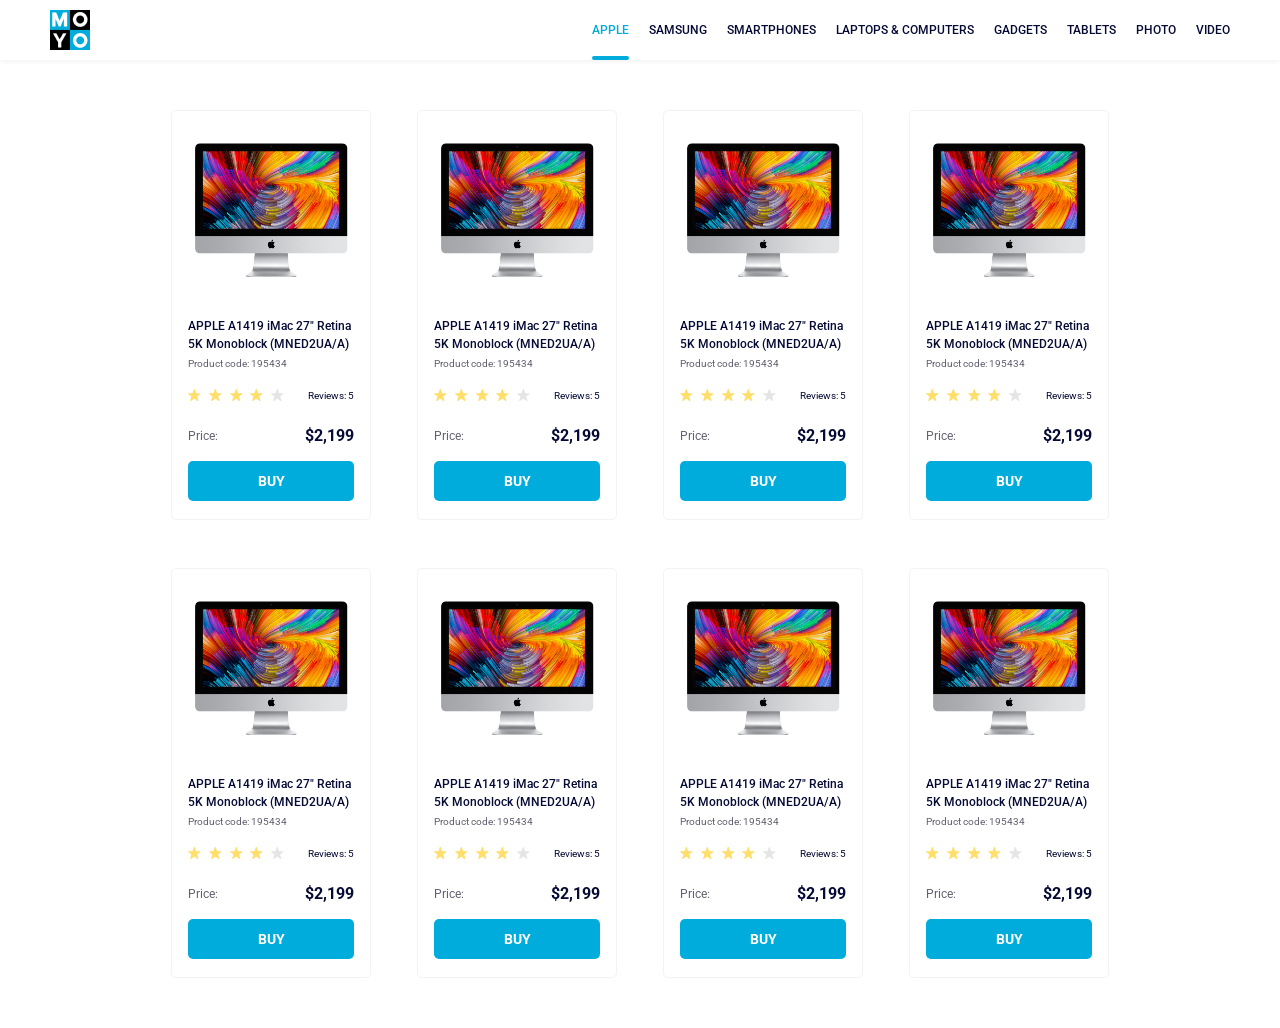
<file: index.html>
<!doctype html><html lang="en"><head><meta charset="utf-8"><meta name="viewport" content="width=device-width, initial-scale=1.0"><title>Catalog</title><link rel="preconnect" href="https://fonts.gstatic.com"><link href="https://fonts.googleapis.com/css2?family=Roboto:wght@400;500;700&display=swap" rel="stylesheet"><link rel="stylesheet" href="index.d61400cb.css"></head><body> <header class="header"> <a href="#"> <img src="logo.eddae0ff.png" alt="Moyo logo" class="header__img"> </a> <nav class="header__nav"> <ul class="header__nav-list"> <li class="header__nav-items"> <a href="#apple" class="header__nav-link is-active"> apple </a> </li> <li class="header__nav-items"> <a href="#samsung" class="header__nav-link"> samsung </a> </li> <li class="header__nav-items"> <a href="#smartphones" class="header__nav-link"> smartphones </a> </li> <li class="header__nav-items"> <a href="#laptops-and-computers" class="header__nav-link header__nav-link--hover" data-qa="nav-hover"> laptops & computers </a> </li> <li class="header__nav-items"> <a href="#gadgets" class="header__nav-link"> gadgets </a> </li> <li class="header__nav-items"> <a href="#tablets" class="header__nav-link"> tablets </a> </li> <li class="header__nav-items"> <a href="#photo" class="header__nav-link"> photo </a> </li> <li class="header__nav-items"> <a href="#video" class="header__nav-link"> video </a> </li> </ul> </nav> </header> <main class="container"> <div class="product-card" data-qa="card"> <div class="product-card__photo"> <img src="imac.202c52ff.jpeg" alt="Computer image" class="product-card__img"> </div> <div class="product-card__header"> <a href="#apple" class="product-card__title" data-qa="hover"> APPLE A1419 iMac 27" Retina 5K Monoblock (MNED2UA/A) </a> <p class="product-card__code">Product code: 195434</p> </div> <div class="product-card__reviews"> <div class="product-card__stars"> <div class="product-card__star"></div> <div class="product-card__star"></div> <div class="product-card__star"></div> <div class="product-card__star"></div> <div class="product-card__star"></div> </div> <a href="#reviews" class="product-card__reviews-text" data-qa="hover"> Reviews: 5 </a> </div> <div class="product-card__price"> <p class="product-card__label">Price:</p> <p class="product-card__num">$2,199</p> </div> <a href="#buy" class="product-card__btn" data-qa="card-hover"> buy </a> </div> <div class="product-card" data-qa="card"> <div class="product-card__photo"> <img src="imac.202c52ff.jpeg" alt="Computer image" class="product-card__img"> </div> <div class="product-card__header"> <a href="#apple" class="product-card__title" data-qa="hover"> APPLE A1419 iMac 27" Retina 5K Monoblock (MNED2UA/A) </a> <p class="product-card__code">Product code: 195434</p> </div> <div class="product-card__reviews"> <div class="product-card__stars"> <div class="product-card__star"></div> <div class="product-card__star"></div> <div class="product-card__star"></div> <div class="product-card__star"></div> <div class="product-card__star"></div> </div> <a href="#reviews" class="product-card__reviews-text" data-qa="hover"> Reviews: 5 </a> </div> <div class="product-card__price"> <p class="product-card__label">Price:</p> <p class="product-card__num">$2,199</p> </div> <a href="#buy" class="product-card__btn" data-qa="card-hover"> buy </a> </div> <div class="product-card" data-qa="card"> <div class="product-card__photo"> <img src="imac.202c52ff.jpeg" alt="Computer image" class="product-card__img"> </div> <div class="product-card__header"> <a href="#apple" class="product-card__title" data-qa="hover"> APPLE A1419 iMac 27" Retina 5K Monoblock (MNED2UA/A) </a> <p class="product-card__code">Product code: 195434</p> </div> <div class="product-card__reviews"> <div class="product-card__stars"> <div class="product-card__star"></div> <div class="product-card__star"></div> <div class="product-card__star"></div> <div class="product-card__star"></div> <div class="product-card__star"></div> </div> <a href="#reviews" class="product-card__reviews-text" data-qa="hover"> Reviews: 5 </a> </div> <div class="product-card__price"> <p class="product-card__label">Price:</p> <p class="product-card__num">$2,199</p> </div> <a href="#buy" class="product-card__btn" data-qa="card-hover"> buy </a> </div> <div class="product-card" data-qa="card"> <div class="product-card__photo"> <img src="imac.202c52ff.jpeg" alt="Computer image" class="product-card__img"> </div> <div class="product-card__header"> <a href="#apple" class="product-card__title" data-qa="hover"> APPLE A1419 iMac 27" Retina 5K Monoblock (MNED2UA/A) </a> <p class="product-card__code">Product code: 195434</p> </div> <div class="product-card__reviews"> <div class="product-card__stars"> <div class="product-card__star"></div> <div class="product-card__star"></div> <div class="product-card__star"></div> <div class="product-card__star"></div> <div class="product-card__star"></div> </div> <a href="#reviews" class="product-card__reviews-text" data-qa="hover"> Reviews: 5 </a> </div> <div class="product-card__price"> <p class="product-card__label">Price:</p> <p class="product-card__num">$2,199</p> </div> <a href="#buy" class="product-card__btn" data-qa="card-hover"> buy </a> </div> <div class="product-card" data-qa="card"> <div class="product-card__photo"> <img src="imac.202c52ff.jpeg" alt="Computer image" class="product-card__img"> </div> <div class="product-card__header"> <a href="#apple" class="product-card__title" data-qa="hover"> APPLE A1419 iMac 27" Retina 5K Monoblock (MNED2UA/A) </a> <p class="product-card__code">Product code: 195434</p> </div> <div class="product-card__reviews"> <div class="product-card__stars"> <div class="product-card__star"></div> <div class="product-card__star"></div> <div class="product-card__star"></div> <div class="product-card__star"></div> <div class="product-card__star"></div> </div> <a href="#reviews" class="product-card__reviews-text" data-qa="hover"> Reviews: 5 </a> </div> <div class="product-card__price"> <p class="product-card__label">Price:</p> <p class="product-card__num">$2,199</p> </div> <a href="#buy" class="product-card__btn"> buy </a> </div> <div class="product-card" data-qa="card"> <div class="product-card__photo"> <img src="imac.202c52ff.jpeg" alt="Computer image" class="product-card__img"> </div> <div class="product-card__header"> <a href="#apple" class="product-card__title" data-qa="hover"> APPLE A1419 iMac 27" Retina 5K Monoblock (MNED2UA/A) </a> <p class="product-card__code">Product code: 195434</p> </div> <div class="product-card__reviews"> <div class="product-card__stars"> <div class="product-card__star"></div> <div class="product-card__star"></div> <div class="product-card__star"></div> <div class="product-card__star"></div> <div class="product-card__star"></div> </div> <a href="#reviews" class="product-card__reviews-text" data-qa="hover"> Reviews: 5 </a> </div> <div class="product-card__price"> <p class="product-card__label">Price:</p> <p class="product-card__num">$2,199</p> </div> <a href="#buy" class="product-card__btn"> buy </a> </div> <div class="product-card" data-qa="card"> <div class="product-card__photo"> <img src="imac.202c52ff.jpeg" alt="Computer image" class="product-card__img"> </div> <div class="product-card__header"> <a href="#apple" class="product-card__title" data-qa="hover"> APPLE A1419 iMac 27" Retina 5K Monoblock (MNED2UA/A) </a> <p class="product-card__code">Product code: 195434</p> </div> <div class="product-card__reviews"> <div class="product-card__stars"> <div class="product-card__star"></div> <div class="product-card__star"></div> <div class="product-card__star"></div> <div class="product-card__star"></div> <div class="product-card__star"></div> </div> <a href="#reviews" class="product-card__reviews-text" data-qa="hover"> Reviews: 5 </a> </div> <div class="product-card__price"> <p class="product-card__label">Price:</p> <p class="product-card__num">$2,199</p> </div> <a href="#buy" class="product-card__btn"> buy </a> </div> <div class="product-card" data-qa="card"> <div class="product-card__photo"> <img src="imac.202c52ff.jpeg" alt="Computer image" class="product-card__img"> </div> <div class="product-card__header"> <a href="#apple" class="product-card__title" data-qa="hover"> APPLE A1419 iMac 27" Retina 5K Monoblock (MNED2UA/A) </a> <p class="product-card__code">Product code: 195434</p> </div> <div class="product-card__reviews"> <div class="product-card__stars"> <div class="product-card__star"></div> <div class="product-card__star"></div> <div class="product-card__star"></div> <div class="product-card__star"></div> <div class="product-card__star"></div> </div> <a href="#reviews" class="product-card__reviews-text" data-qa="hover"> Reviews: 5 </a> </div> <div class="product-card__price"> <p class="product-card__label">Price:</p> <p class="product-card__num">$2,199</p> </div> <a href="#buy" class="product-card__btn"> buy </a> </div> </main> </body></html>
</file>
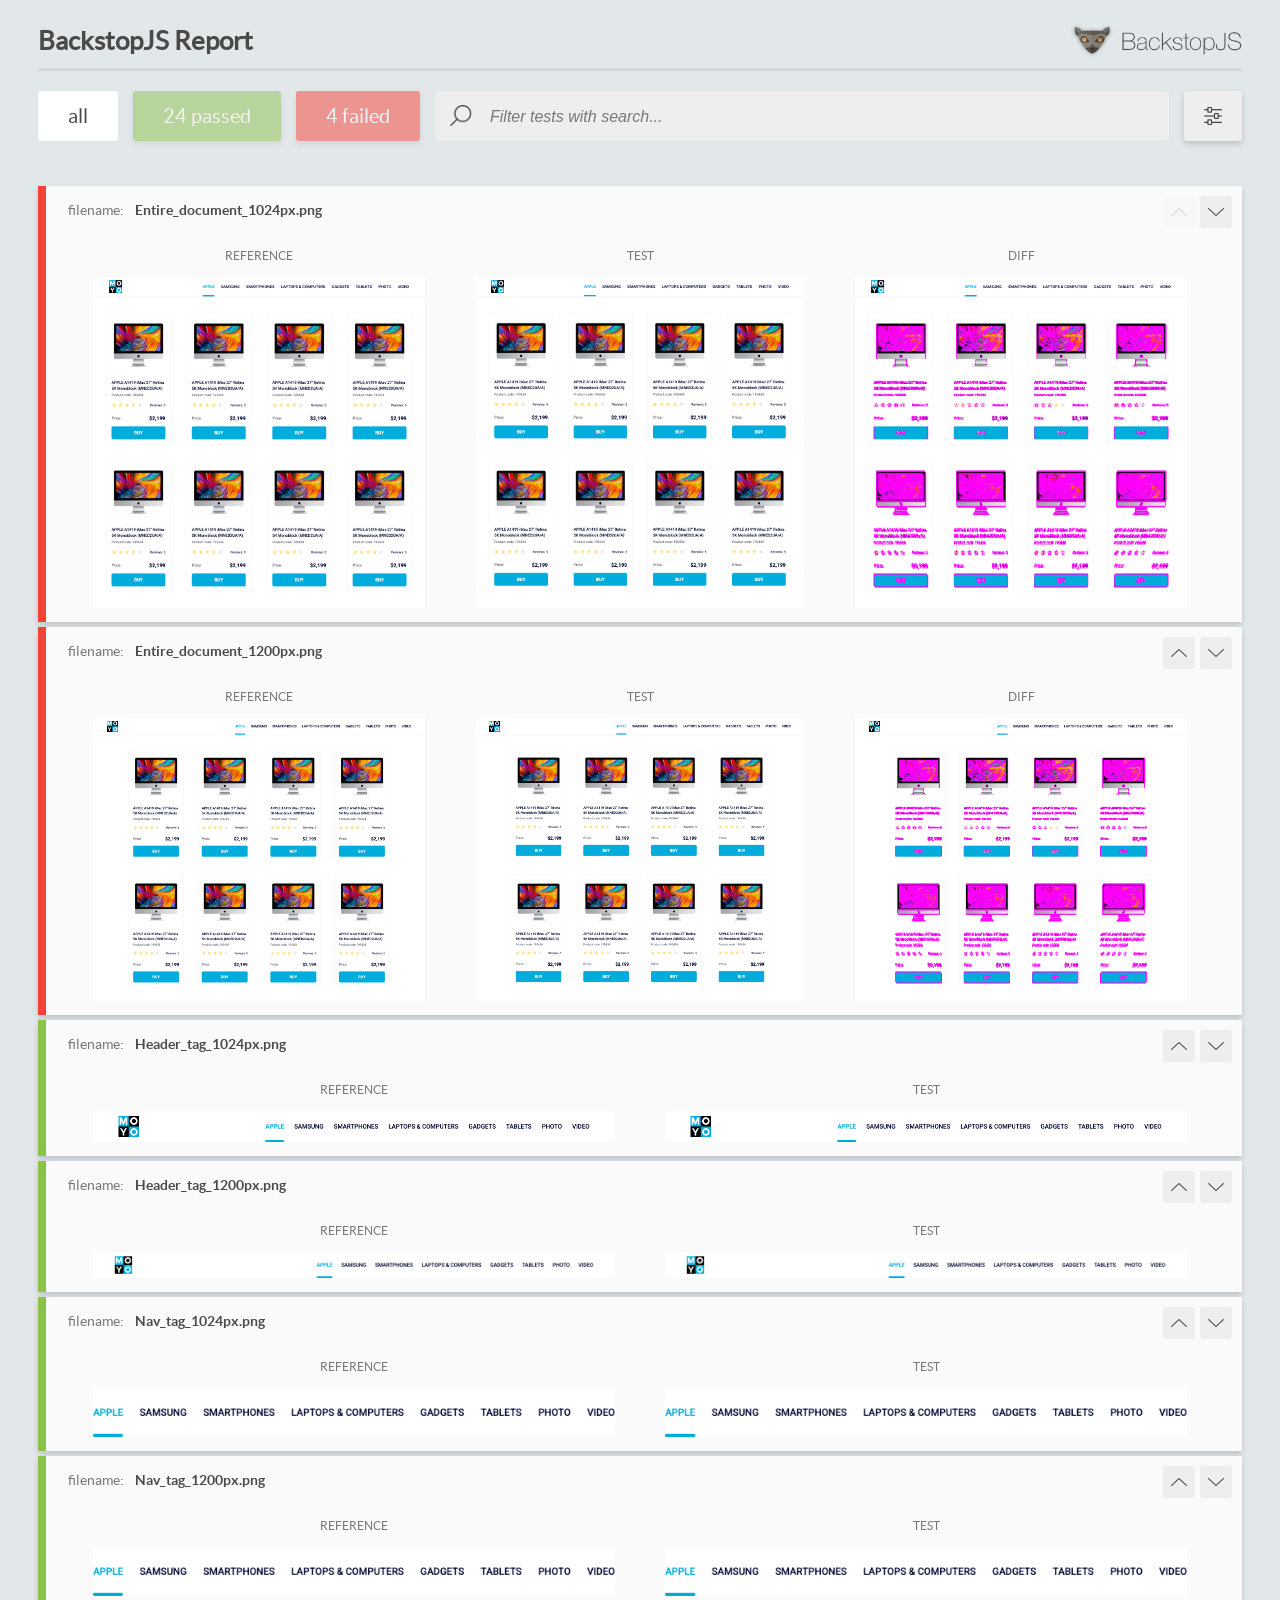
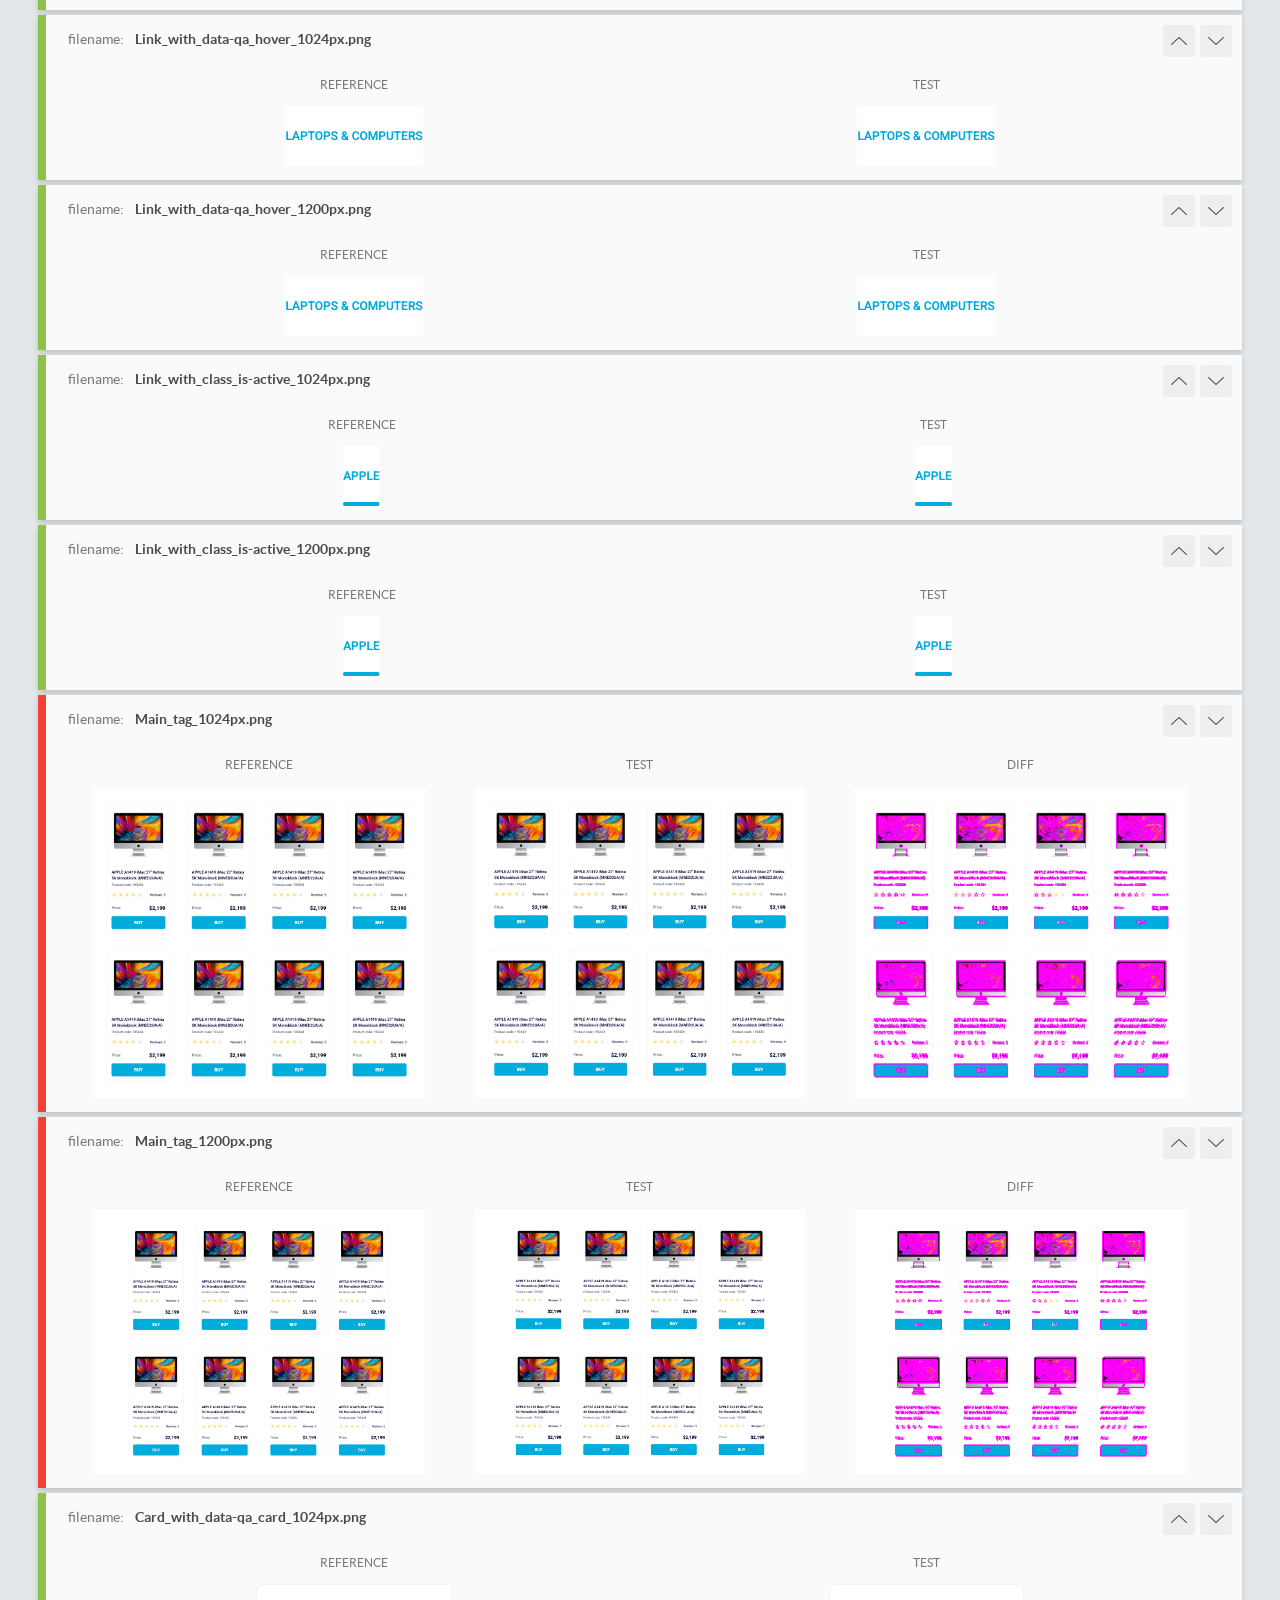
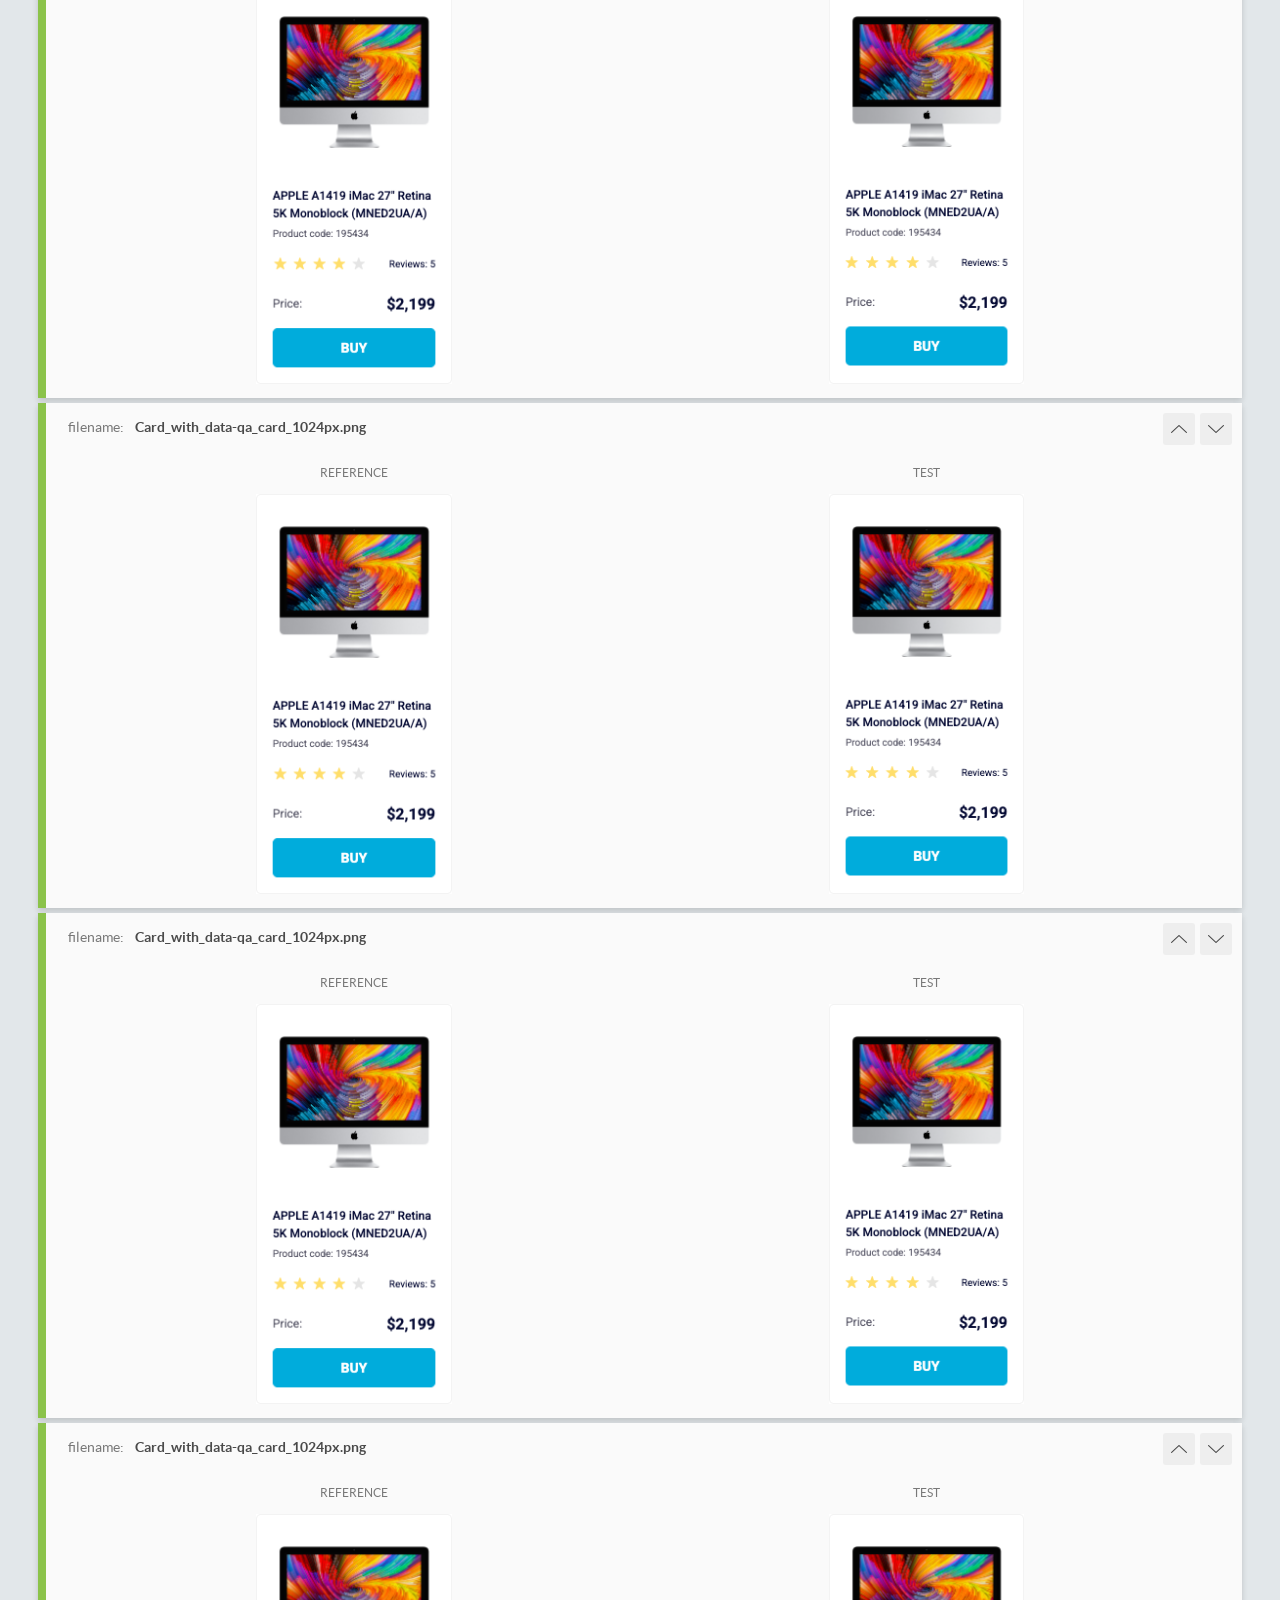
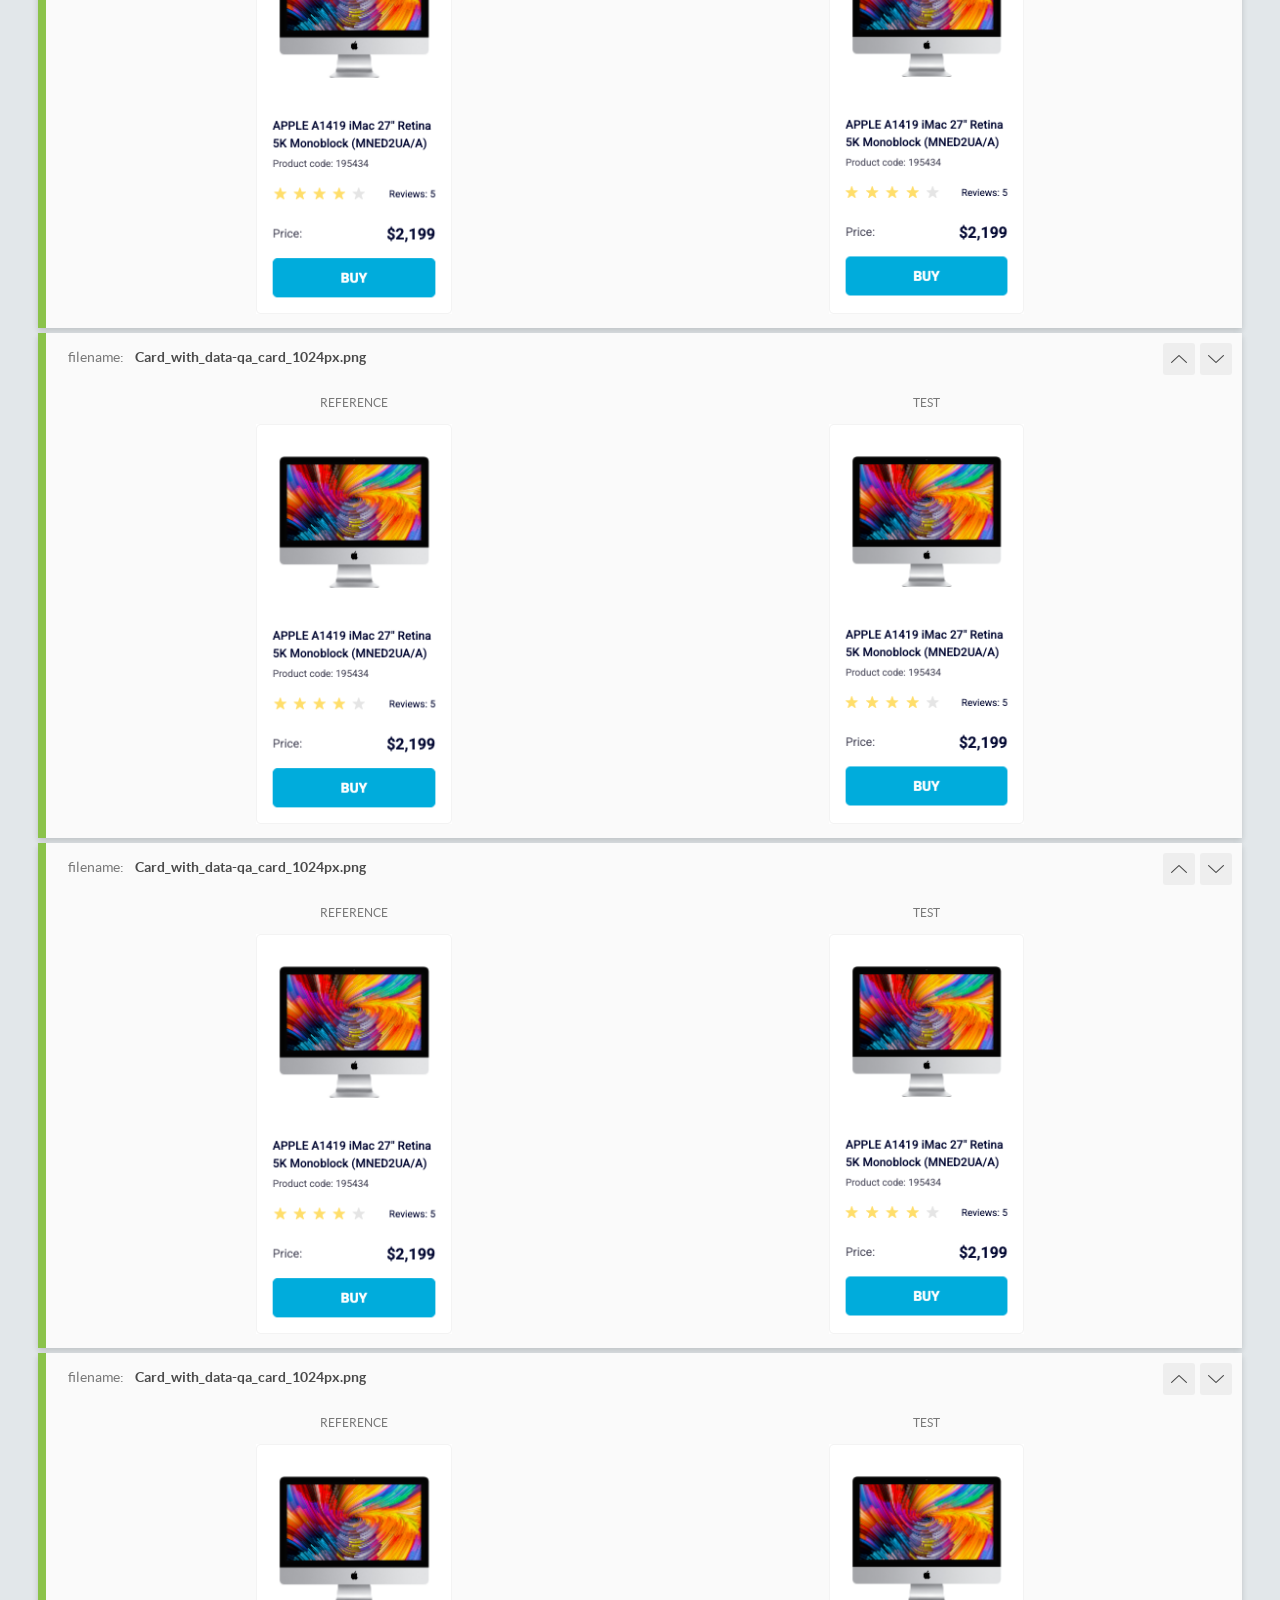
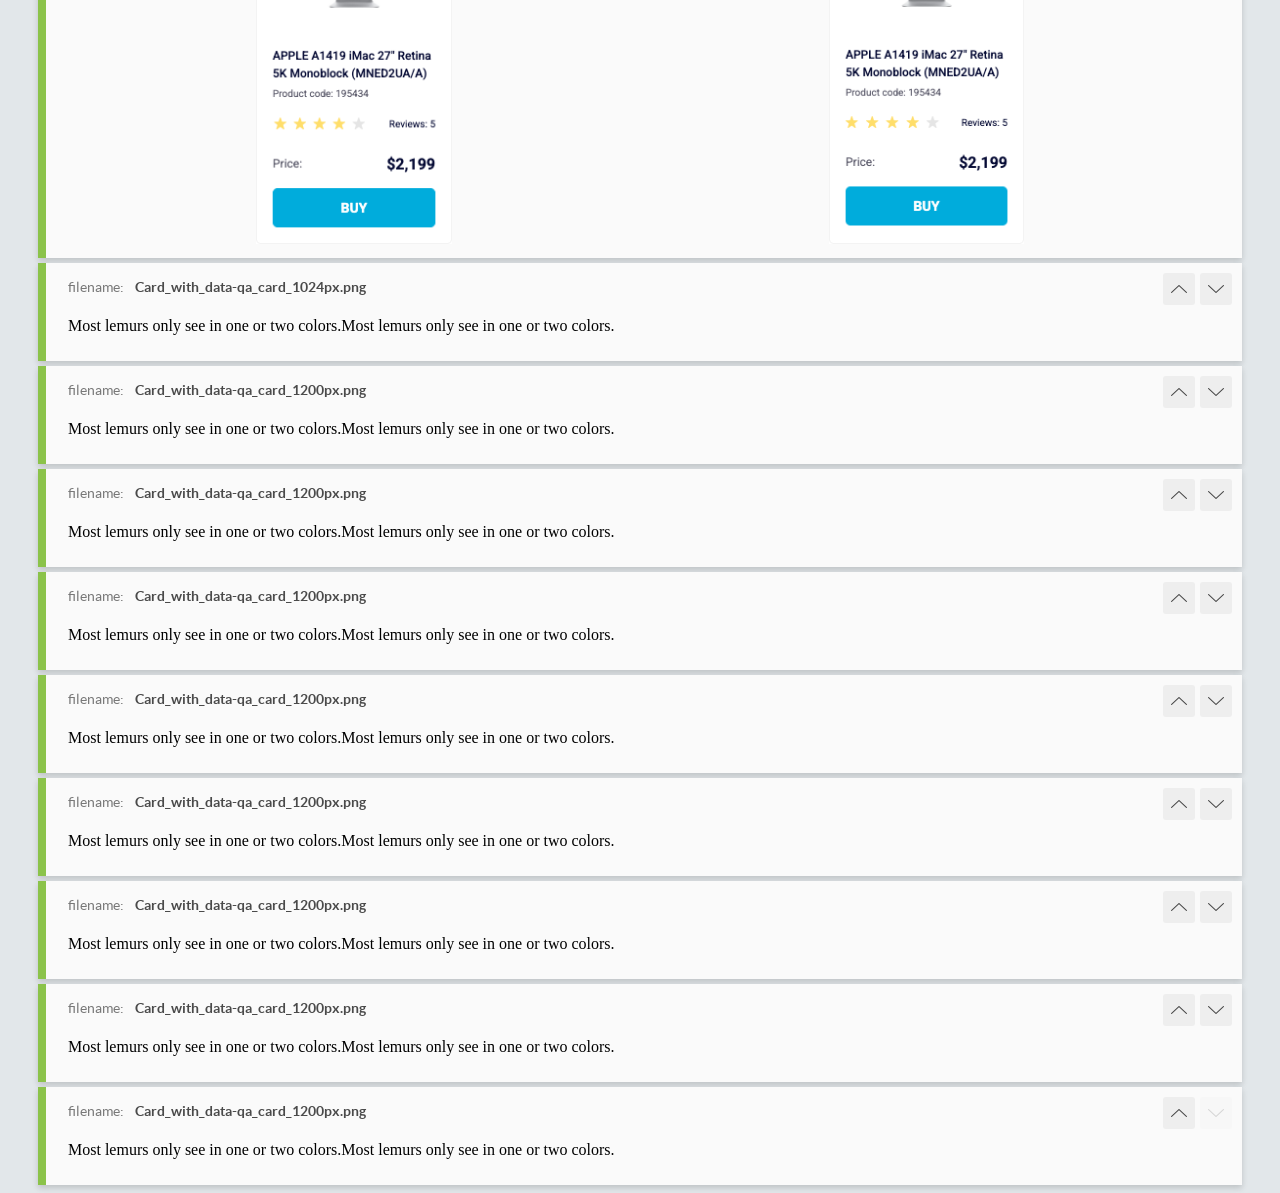
<file: report/html_report/index.html>
<!DOCTYPE html>
<html>
  <head>
    <meta charset="utf-8">
    <!-- Disable Cache -->
    <meta http-equiv="Cache-Control" content="no-cache, no-store, must-revalidate">
    <meta http-equiv="Pragma" content="no-cache">
    <meta http-equiv="Expires" content="0">

    <title>BackstopJS Report</title>

    <style>
      @font-face {
          font-family: 'latoregular';
          src: url('./assets/fonts/lato-regular-webfont.woff2') format('woff2'),
              url('./assets/fonts/lato-regular-webfont.woff') format('woff');
          font-weight: 400;
          font-style: normal;
      }
      @font-face {
          font-family: 'latobold';
          src: url('./assets/fonts/lato-bold-webfont.woff2') format('woff2'),
              url('./assets/fonts/lato-bold-webfont.woff') format('woff');
          font-weight: 700;
          font-style: normal;
      }

      .ReactModal__Body--open {
          overflow: hidden;
      }
      .ReactModal__Body--open .header {
        display: none;
      }

    </style>
  </head>
  <body style="background-color: #E2E7EA">
    <div id="root">

    </div>
    <script>
      function report (report) { // eslint-disable-line no-unused-vars
        window.tests = report;
      }
    </script>
    <script src="config.js"></script>
    <script src="index_bundle.js"></script>
  </body>
</html>
</file>
<file: index.d61400cb.css>
body{box-sizing:border-box;margin:0;font-family:Roboto,Raleway,sans-serif}p{margin:0}.header{background:#fff;flex-shrink:0;justify-content:space-between;align-items:center;max-width:100%;height:60px;padding:0 50px;display:flex;box-shadow:0 2px 4px #0000000d}.header__img{width:40px;height:40px;margin:0;padding:0;display:flex}.header__nav-list{justify-content:space-between;height:60px;margin:0;padding:0;line-height:60px;list-style:none;display:flex}.header__nav-link{color:#060b35;text-transform:uppercase;justify-content:space-between;align-items:center;margin:0;padding:0;font-size:12px;font-style:normal;font-weight:500;text-decoration:none;transition:color .3s;display:flex}.header__nav-items{margin-right:20px}.header__nav-items:last-child{margin-right:0}.header__nav-link--hover{color:#060b35}.header__nav-link--hover:hover,.header__nav-link:hover{color:#00acdc}.is-active{color:#00acdc;position:relative}.is-active:after{content:"";background-color:#00acdc;border-radius:8px;flex-shrink:0;width:37px;height:4px;position:absolute;bottom:0}.container{box-sizing:border-box;grid-template-columns:repeat(auto-fill,minmax(200px,1fr));place-content:center;place-items:center;gap:48px 46px;padding:50px 40px;display:grid}@media (width>=488px){.container{grid-template-columns:repeat(2,200px)}}@media (width>=768px){.container{grid-template-columns:repeat(3,200px)}}@media (width>=1024px){.container{grid-template-columns:repeat(4,200px)}}.product-card{box-sizing:border-box;border:1px solid #f3f3f3;border-radius:5px;flex-direction:column;align-items:center;width:200px;height:410px;transition:transform .3s;display:flex}.product-card__photo{justify-content:center;margin-top:32px;display:flex}.product-card__img{width:160px;height:134px}.product-card__header{flex-direction:column;gap:4px;margin-top:40px;display:flex}.product-card__title,.product-card__code{margin:0;font-style:normal}.product-card__title{color:#060b35;width:166px;font-size:12px;font-weight:500;line-height:18px;text-decoration:none}.product-card__code{color:#616070;font-size:10px;font-weight:400;line-height:14px}.product-card__reviews{justify-content:space-between;gap:17px;width:166px;height:16px;margin-top:16px;display:flex}.product-card__stars{justify-content:space-between;align-items:center;width:96px;height:16px;display:flex}.product-card__star{background-image:url(star.822d561e.svg);background-repeat:no-repeat;background-size:cover;width:13px;height:12px}.product-card__star:nth-child(-n+4){background-image:url(star-active.edda4c43.svg)}.product-card__reviews-text{color:#060b35;align-items:center;height:16px;font-size:10px;font-style:normal;font-weight:400;text-decoration:none;display:flex}.product-card__price{flex-shrink:0;justify-content:space-between;width:166px;height:18px;margin-top:24px;display:flex}.product-card__label{color:#616070;justify-content:flex-start;height:18px;font-size:12px;font-style:normal;font-weight:400;line-height:18px;display:flex}.product-card__num{color:#060b35;justify-content:center;height:18px;font-size:16px;font-style:normal;font-weight:700;line-height:18px;display:flex}.product-card__btn{text-transform:uppercase;color:#fff;background-color:#00acdc;border-radius:5px;flex-shrink:0;justify-content:center;align-items:center;width:166px;height:40px;margin-top:16px;font-size:14px;font-style:normal;font-weight:700;line-height:16px;text-decoration:none;transition:background-color .3s,color .3s;display:flex}.product-card:hover{transform:scale(1.2)}.product-card:hover .product-card__title{color:#34568b}.product-card__btn:hover{box-sizing:border-box;color:#00acdc;background-color:#fff;border:1px solid #00acdc}
/*# sourceMappingURL=index.d61400cb.css.map */
</file>
